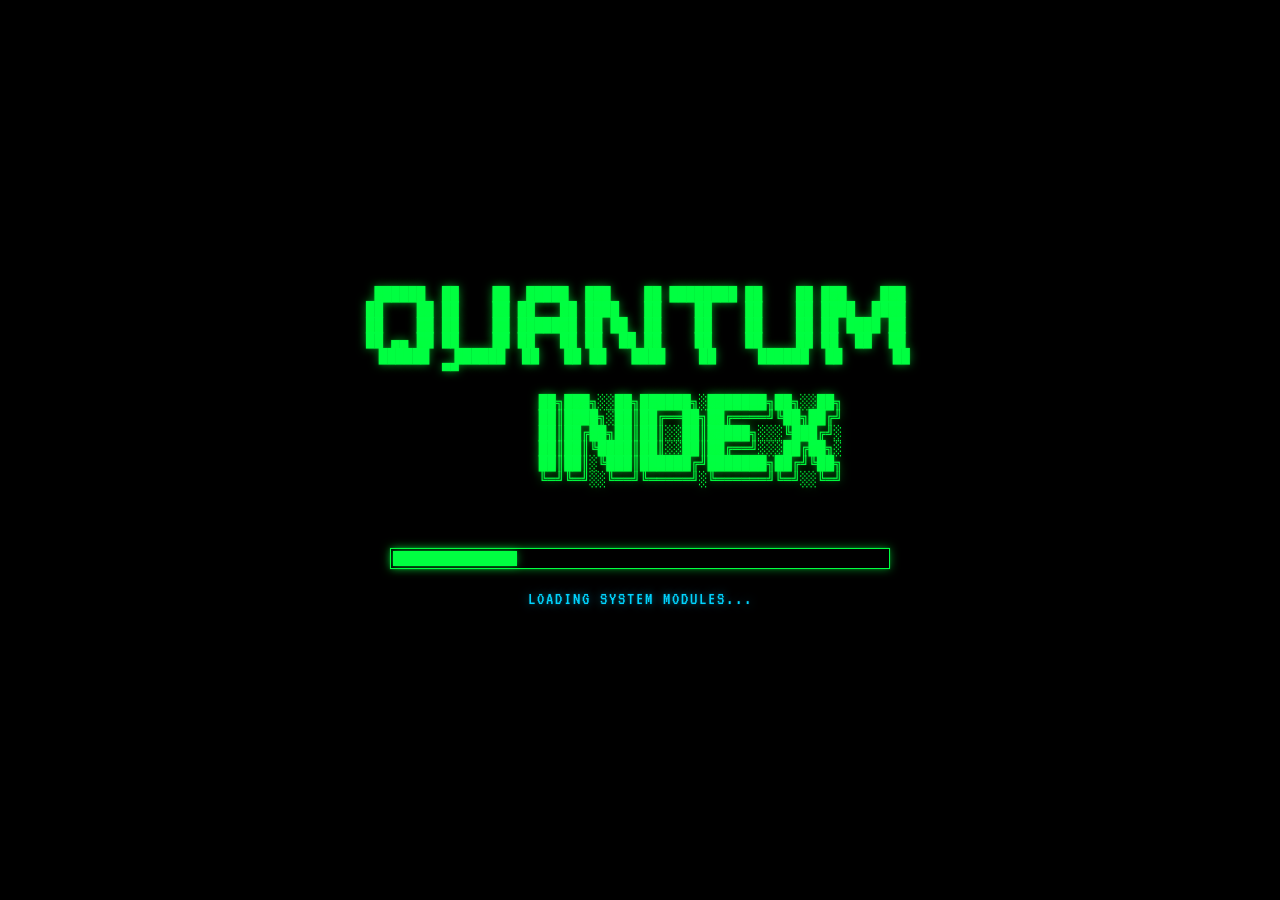
<file: index.html>
<!DOCTYPE html>
<html lang="de">
<head>
    <meta charset="UTF-8">
    <meta name="viewport" content="width=device-width, initial-scale=1.0">
    <title>QUANTUM_TERMINAL v1.337</title>
    <link rel="stylesheet" href="style.css">
</head>
<body>
    <!-- Matrix Background -->
    <canvas id="matrix-bg"></canvas>

    <!-- CRT Effects -->
    <div class="scanlines"></div>
    <div class="crt-flicker"></div>
    <!-- Welcome Popup -->
    <div id="welcome-popup" class="welcome-popup hidden">
        <div class="welcome-content">
            <div class="welcome-header">
                <span class="welcome-icon">🌌</span>
                <h2>Welcome to QUANTUM TERMINAL</h2>
            </div>
            <div class="welcome-body">
                <p>This is an <span class="highlight-text">Index System</span> for exploring all my web projects and experiments.</p>
                <p>Navigate through my collection of websites, tools, games, and experiments using terminal commands.</p>
                <p class="welcome-tip">💡 Type <code>help</code> to see available commands or <code>projects</code> to browse all projects.</p>
            </div>
            <button id="welcome-close-btn" class="welcome-close-btn">ENTER TERMINAL</button>
        </div>
    </div>

    <!-- Boot Screen -->
    <div id="boot-screen">
        <div class="boot-content">
            <div class="boot-logo">
                <pre class="boot-ascii">
 ██████  ██    ██  █████  ███    ██ ████████ ██    ██ ███    ███ 
██    ██ ██    ██ ██   ██ ████   ██    ██    ██    ██ ████  ████ 
██    ██ ██    ██ ███████ ██ ██  ██    ██    ██    ██ ██ ████ ██ 
██ ▄▄ ██ ██    ██ ██   ██ ██  ██ ██    ██    ██    ██ ██  ██  ██ 
 ██████   ██████  ██   ██ ██   ████    ██     ██████  ██      ██
    ▀▀                                                 

            ██╗███╗░░██╗██████╗░███████╗██╗░░██╗
            ██║████╗░██║██╔══██╗██╔════╝╚██╗██╔╝
            ██║██╔██╗██║██║░░██║█████╗░░░╚███╔╝░
            ██║██║╚████║██║░░██║██╔══╝░░░██╔██╗░
            ██║██║░╚███║██████╔╝███████╗██╔╝╚██╗
            ╚═╝╚═╝░░╚══╝╚═════╝░╚══════╝╚═╝░░╚═╝
                                                                 
                </pre>
            </div>
            <div class="boot-progress-container">
                <div class="boot-bar" id="boot-bar"></div>
            </div>
            <div id="boot-text" class="boot-text">INITIALIZING SYSTEM...</div>
        </div>
    </div>

    <!-- Main Terminal -->
    <div id="terminal-container" class="terminal-container">
        <div id="terminal-header" class="terminal-header">
            <span class="terminal-title" data-text="QUANTUM_TERMINAL v1.337">QUANTUM_TERMINAL v1.337</span>
            <span class="terminal-status">ONLINE</span>
        </div>
        <div id="terminal-output"></div>
        <div id="terminal-input-line">
            <span class="prompt" id="prompt-text">guest@quantum:~$</span>
            <input type="text" id="terminal-input" autocomplete="off" autofocus>
        </div>
    </div>
    <script src="script.js"></script>
</body>
</html>
</file>
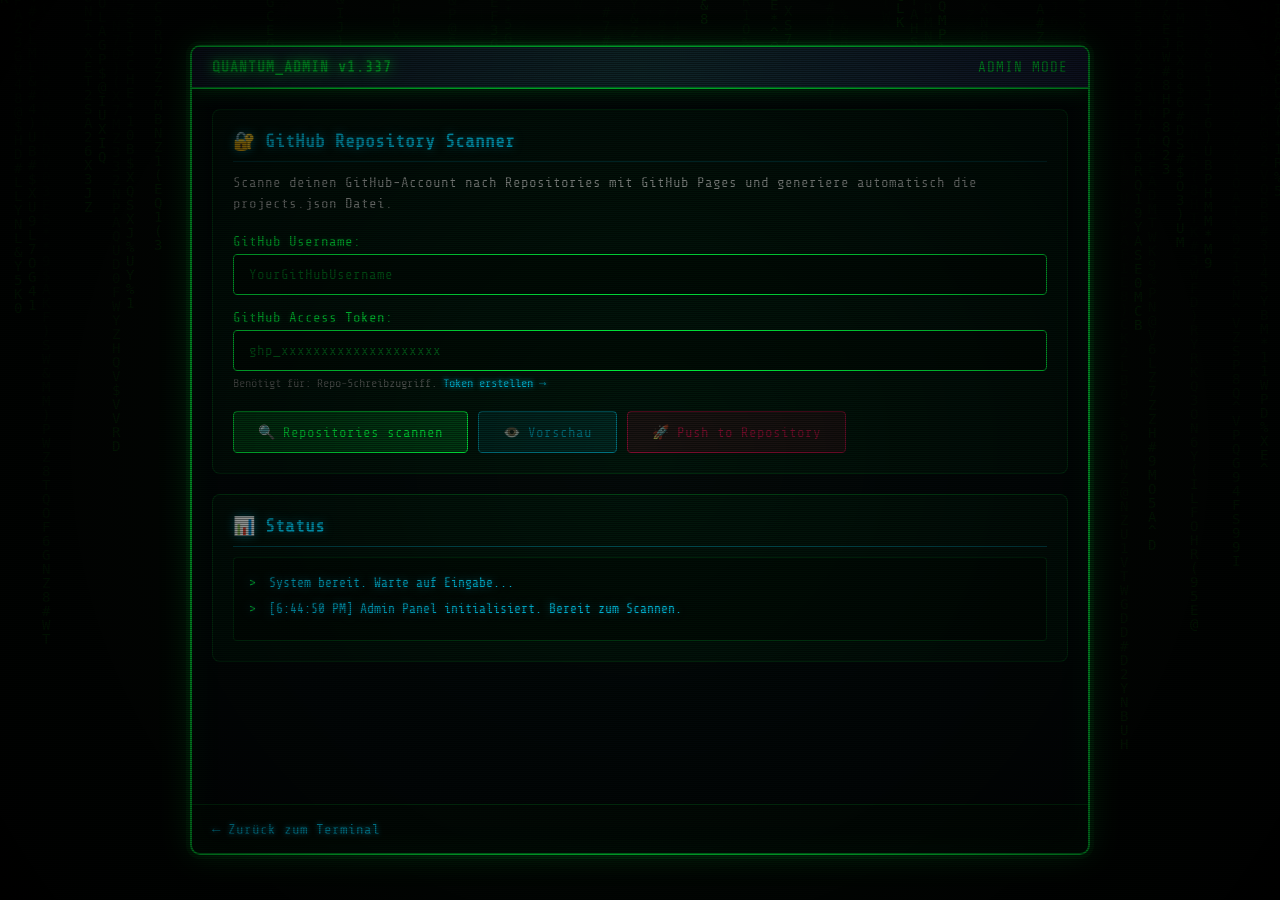
<file: admin.html>
<!DOCTYPE html>
<html lang="de">
<head>
    <meta charset="UTF-8">
    <meta name="viewport" content="width=device-width, initial-scale=1.0">
    <title>QUANTUM_TERMINAL Admin v1.337</title>
    <link rel="stylesheet" href="style.css">
    <link rel="stylesheet" href="admin.css">
</head>
<body>
    <!-- Matrix Background -->
    <canvas id="matrix-bg"></canvas>

    <!-- CRT Effects -->
    <div class="scanlines"></div>
    <div class="crt-flicker"></div>
    <div class="screen-glow"></div>

    <!-- Admin Panel -->
    <div id="admin-container" class="terminal-container">
        <div id="terminal-header" class="terminal-header">
            <span class="terminal-title" data-text="QUANTUM_ADMIN v1.337">QUANTUM_ADMIN v1.337</span>
            <span class="terminal-status">ADMIN MODE</span>
        </div>
        
        <div id="admin-content">
            <div class="admin-section">
                <h2 class="section-title">🔐 GitHub Repository Scanner</h2>
                <p class="section-description">
                    Scanne deinen GitHub-Account nach Repositories mit GitHub Pages und 
                    generiere automatisch die projects.json Datei.
                </p>
                
                <div class="input-group">
                    <label for="github-username">GitHub Username:</label>
                    <input type="text" id="github-username" placeholder="YourGitHubUsername">
                </div>
                
                <div class="input-group">
                    <label for="github-token">GitHub Access Token:</label>
                    <input type="password" id="github-token" placeholder="ghp_xxxxxxxxxxxxxxxxxxxx">
                    <small class="input-hint">
                        Benötigt für: Repo-Schreibzugriff. 
                        <a href="https://github.com/settings/tokens/new?scopes=repo" target="_blank">Token erstellen →</a>
                    </small>
                </div>

                <div class="button-group">
                    <button id="scan-btn" class="admin-btn primary">
                        <span class="btn-icon">🔍</span> Repositories scannen
                    </button>
                    <button id="preview-btn" class="admin-btn secondary" disabled>
                        <span class="btn-icon">👁️</span> Vorschau
                    </button>
                    <button id="push-btn" class="admin-btn danger" disabled>
                        <span class="btn-icon">🚀</span> Push to Repository
                    </button>
                </div>
            </div>

            <!-- Status Display -->
            <div class="admin-section">
                <h3 class="section-title">📊 Status</h3>
                <div id="status-container">
                    <div id="status-log" class="status-log">
                        <div class="log-entry info">System bereit. Warte auf Eingabe...</div>
                    </div>
                    <div id="progress-container" class="progress-container hidden">
                        <div class="progress-bar">
                            <div id="progress-fill" class="progress-fill"></div>
                        </div>
                        <span id="progress-text" class="progress-text">0%</span>
                    </div>
                </div>
            </div>

            <!-- Preview Section -->
            <div id="preview-section" class="admin-section hidden">
                <h3 class="section-title">📝 Vorschau: projects.json</h3>
                <div class="preview-stats">
                    <span id="total-repos">0 Repositories</span> | 
                    <span id="pages-repos">0 mit GitHub Pages</span>
                </div>
                <textarea id="json-preview" class="json-preview" readonly></textarea>
                <div class="category-mapping">
                    <h4>Kategorie-Zuordnung:</h4>
                    <p class="hint">Repositories werden automatisch nach Keywords kategorisiert. 
                    Du kannst die JSON-Datei vor dem Push manuell bearbeiten.</p>
                </div>
            </div>
        </div>

        <div id="admin-footer">
            <a href="index.html" class="back-link">← Zurück zum Terminal</a>
        </div>
    </div>
    
    <script src="admin.js"></script>
</body>
</html>
</file>
<file: style.css>
@import url('https://fonts.googleapis.com/css2?family=Share+Tech+Mono&family=VT323&display=swap');

/* ==========================================================================
   1. CSS Variables & Theme Setup
   ========================================================================== */
:root {
    /* Colors */
    --bg-color: #050505;
    --terminal-bg: #0a0a10;
    --terminal-bg-gradient-start: #0a0e27;
    --terminal-bg-gradient-mid: #1a1e37;
    
    /* Typography Colors */
    --text-primary: #00ff41;
    --text-secondary: #00d4ff;
    --text-alert: #ff0051; /* Unified red */
    --text-warning: #ffaa00; /* Unified orange */
    --text-purple: #ff00ff;
    --text-muted: #cccccc;

    /* Glow Effects */
    --glow-primary: 0 0 10px rgba(0, 255, 65, 0.5), 0 0 2px rgba(0, 255, 65, 0.3);
    --glow-secondary: 0 0 10px rgba(0, 212, 255, 0.5), 0 0 2px rgba(0, 212, 255, 0.3);
    --glow-alert: 0 0 10px rgba(255, 0, 81, 0.5);
    
    /* Fonts */
    --font-main: 'Share Tech Mono', 'Courier New', monospace;
    --font-retro: 'VT323', monospace;
}

/* ==========================================================================
   2. Reset & Base Styles
   ========================================================================== */
* {
    margin: 0;
    padding: 0;
    box-sizing: border-box;
}

body {
    background: var(--bg-color);
    color: var(--text-primary);
    font-family: var(--font-main);
    overflow: hidden;
    height: 100vh;
    display: flex;
    justify-content: center;
    align-items: center;
}

a {
    color: var(--text-secondary);
    text-decoration: none;
    text-shadow: 0 0 5px var(--text-secondary);
    transition: all 0.3s ease;
    position: relative;
}

a::after {
    content: '';
    position: absolute;
    bottom: -2px;
    left: 0;
    width: 0;
    height: 1px;
    background: var(--text-secondary);
    box-shadow: 0 0 5px var(--text-secondary);
    transition: width 0.3s ease;
}

a:hover, a:focus-visible {
    color: var(--text-primary);
    text-shadow: 0 0 10px var(--text-primary), 0 0 20px var(--text-primary);
    outline: none;
}

a:hover::after, a:focus-visible::after {
    width: 100%;
    background: var(--text-primary);
    box-shadow: 0 0 10px var(--text-primary);
}

/* ==========================================================================
   3. CRT Overlay & Screen Effects
   ========================================================================== */
#matrix-bg {
    position: fixed;
    top: 0;
    left: 0;
    width: 100vw;
    height: 100vh;
    z-index: -1;
    opacity: 0.15;
}

.scanlines {
    position: fixed;
    top: 0;
    left: 0;
    width: 100vw;
    height: 100vh;
    background: repeating-linear-gradient(
        0deg,
        rgba(0, 0, 0, 0.4),
        rgba(0, 0, 0, 0.4) 1px,
        transparent 1px,
        transparent 2px
    );
    pointer-events: none;
    z-index: 9999;
    animation: scrollScanlines 8s linear infinite;
}

.screen-glow {
    position: fixed;
    top: 0;
    left: 0;
    width: 100vw;
    height: 100vh;
    background: radial-gradient(circle, rgba(0, 255, 65, 0.03) 0%, rgba(0, 0, 0, 0.8) 100%);
    pointer-events: none;
    z-index: 9997;
}

/* ==========================================================================
   4. Layout: Terminal Container
   ========================================================================== */
#terminal-container {
    width: 90%;
    max-width: 1000px;
    height: 85vh;
    background: linear-gradient(135deg, var(--terminal-bg-gradient-start) 0%, var(--terminal-bg-gradient-mid) 50%, var(--terminal-bg-gradient-start) 100%);
    border: 2px solid var(--text-primary);
    border-radius: 10px;
    box-shadow: 
        0 0 30px rgba(0, 255, 65, 0.3), 
        inset 0 0 30px rgba(0, 255, 65, 0.1),
        0 0 0 4px rgba(0, 255, 65, 0.1);
    display: flex;
    flex-direction: column;
    position: relative;
    overflow: hidden;
    z-index: 10;
    backdrop-filter: blur(10px);
    transform: perspective(1000px) rotateX(0.5deg);
    transition: transform 0.3s ease;
    animation: flicker 0.15s infinite;
}

/* Inner CRT glow overlay specifically for the container */
#terminal-container::after {
    content: '';
    position: absolute;
    inset: 0;
    background: radial-gradient(ellipse at center, transparent 0%, rgba(0, 255, 65, 0.03) 100%);
    pointer-events: none;
    z-index: 1;
}

/* ==========================================================================
   5. Terminal Components
   ========================================================================== */

/* --- Header --- */
#terminal-header {
    background: linear-gradient(135deg, #161a33 0%, #1e2347 100%);
    padding: 12px 20px;
    border-bottom: 2px solid var(--text-primary);
    display: flex;
    justify-content: space-between;
    align-items: center;
    font-size: 0.9rem;
    box-shadow: 0 0 20px rgba(0, 255, 65, 0.4), 0 4px 10px rgba(0, 0, 0, 0.5);
    z-index: 2;
    position: relative;
    letter-spacing: 1px;
}

#terminal-header::before {
    content: '';
    position: absolute;
    top: 0;
    left: 0;
    width: 100%;
    height: 100%;
    background: linear-gradient(90deg, transparent, rgba(0, 255, 65, 0.1), transparent);
    animation: shine 3s ease-in-out infinite;
}

.terminal-title {
    font-weight: bold;
    text-shadow: 0 0 10px var(--text-primary), 0 0 20px var(--text-primary);
    position: relative;
    z-index: 1;
}

.terminal-status {
    color: var(--text-primary);
    animation: pulse 2s infinite;
    position: relative;
    z-index: 1;
}

/* --- Output Area --- */
#terminal-output {
    flex: 1;
    overflow-y: auto;
    padding: 20px;
    font-size: 1rem;
    line-height: 1.6;
    z-index: 2;
    scrollbar-width: thin;
    scrollbar-color: var(--text-primary) var(--terminal-bg-gradient-start);
}

/* Custom Webkit Scrollbar */
#terminal-output::-webkit-scrollbar { width: 8px; }
#terminal-output::-webkit-scrollbar-track { background: var(--terminal-bg-gradient-start); }
#terminal-output::-webkit-scrollbar-thumb {
    background: var(--text-primary);
    border-radius: 4px;
}

/* --- Input Area --- */
#terminal-input-line {
    display: flex;
    align-items: center;
    padding: 10px 20px;
    background: #161a33;
    border-top: 1px solid var(--text-primary);
    z-index: 2;
}

.prompt {
    color: var(--text-primary);
    margin-right: 10px;
    text-shadow: 0 0 5px var(--text-primary);
    flex-shrink: 0;
    white-space: nowrap;
}

#terminal-input {
    flex: 1;
    background: transparent;
    border: none;
    color: var(--text-primary);
    font-family: var(--font-main);
    font-size: 1rem;
    outline: none;
    caret-color: var(--text-primary);
    text-shadow: var(--glow-primary);
}

/* ==========================================================================
   6. Output Utilities & Typography
   ========================================================================== */
.output-line {
    margin-bottom: 5px;
    word-wrap: break-word;
}

.command-line { color: var(--text-primary); margin-bottom: 10px; }
.command-line .prompt { margin-right: 5px; }

/* Status Colors */
.success { color: var(--text-primary); text-shadow: var(--glow-primary); }
.error { color: var(--text-alert); text-shadow: var(--glow-alert); }
.warning { color: var(--text-warning); text-shadow: 0 0 5px rgba(255, 170, 0, 0.5); }
.info { color: var(--text-secondary); text-shadow: var(--glow-secondary); }
.highlight { color: var(--text-purple); font-weight: bold; text-shadow: 0 0 5px var(--text-purple); }

.category-header {
    color: var(--text-purple);
    font-size: 1.1rem;
    font-weight: bold;
    margin: 20px 0 10px 0;
    text-shadow: 0 0 10px var(--text-purple), 0 0 20px var(--text-purple);
    border-bottom: 2px solid var(--text-purple);
    padding-bottom: 5px;
    animation: headerGlow 3s ease-in-out infinite;
}

.ascii-art {
    color: var(--text-primary);
    line-height: 1.2;
    text-shadow: 0 0 5px var(--text-primary);
    white-space: pre;
}

/* ==========================================================================
   7. Specific Modules (Files, Help, Projects)
   ========================================================================== */
   
/* File System */
.ls-output {
    display: flex;
    flex-wrap: wrap;
    gap: 20px;
    margin: 10px 0;
}

.ls-dir {
    color: var(--text-secondary);
    font-weight: bold;
    text-shadow: 0 0 5px var(--text-secondary);
}

.ls-link {
    color: var(--text-primary);
    text-decoration: underline;
    cursor: pointer;
}

.ls-file { color: var(--text-muted); }

.file-content {
    white-space: pre-wrap;
    color: #e0e0e0;
    padding: 15px;
    border-left: 2px solid var(--text-primary);
    background: rgba(0, 255, 65, 0.05);
    margin: 10px 0;
    font-family: var(--font-retro);
}

/* Projects */
.project-item {
    margin: 10px 0;
    padding: 12px 15px;
    border-left: 3px solid var(--text-primary);
    background: linear-gradient(90deg, rgba(0, 255, 65, 0.08), rgba(0, 255, 65, 0.02));
    cursor: pointer;
    transition: all 0.3s ease;
    position: relative;
    overflow: hidden;
}

.project-item::before {
    content: '';
    position: absolute;
    top: 0;
    left: -100%;
    width: 100%;
    height: 100%;
    background: linear-gradient(90deg, transparent, rgba(0, 255, 65, 0.2), transparent);
    transition: left 0.5s ease;
}

.project-item:hover, .project-item:focus-visible {
    background: linear-gradient(90deg, rgba(0, 255, 65, 0.15), rgba(0, 212, 255, 0.08));
    border-left-color: var(--text-secondary);
    transform: translateX(8px);
    box-shadow: 0 0 20px rgba(0, 255, 65, 0.3);
    outline: none;
}

.project-item:hover::before, .project-item:focus-visible::before {
    left: 100%;
}

.project-title {
    color: var(--text-primary);
    font-weight: bold;
    text-shadow: 0 0 5px var(--text-primary);
    position: relative;
    z-index: 1;
}

.project-description {
    color: var(--text-secondary);
    margin: 5px 0;
    font-size: 0.85rem;
    position: relative;
    z-index: 1;
}

.project-category {
    color: var(--text-warning);
    font-size: 0.75rem;
    position: relative;
    z-index: 1;
}

/* Help Commands */
.help-command { color: var(--text-primary); margin: 5px 0; }
.help-description { color: var(--text-secondary); margin-left: 20px; font-size: 0.85rem; }

/* ==========================================================================
   8. Boot Screen & Welcome Popup
   ========================================================================== */
#boot-screen {
    position: fixed;
    inset: 0;
    background: #000;
    display: flex;
    flex-direction: column;
    align-items: center;
    justify-content: center;
    z-index: 10000;
    font-family: var(--font-retro);
}

#boot-screen.fade-out {
    opacity: 0;
    pointer-events: none;
    transition: opacity 1s ease-out;
}

.boot-content { text-align: center; width: 80%; max-width: 800px; }
.boot-logo { margin-bottom: 30px; }
.boot-ascii {
    color: var(--text-primary);
    font-size: 14px;
    line-height: 1.1;
    text-shadow: var(--glow-primary);
    white-space: pre;
}

.boot-progress-container {
    width: 100%;
    max-width: 500px;
    margin: 20px auto;
    border: 1px solid var(--text-primary);
    padding: 2px;
    box-shadow: var(--glow-primary);
}

.boot-bar {
    height: 15px;
    width: 0%;
    background: var(--text-primary);
    box-shadow: var(--glow-primary);
    transition: width 0.2s ease-out;
}

.boot-text {
    color: var(--text-secondary);
    font-size: 1.15rem;
    letter-spacing: 2px;
    margin-top: 10px;
    text-shadow: var(--glow-secondary);
    min-height: 24px;
}

/* Welcome Popup */
.welcome-popup {
    position: fixed;
    inset: 0;
    background: rgba(0, 0, 0, 0.9);
    display: flex;
    justify-content: center;
    align-items: center;
    z-index: 10001;
    backdrop-filter: blur(5px);
    animation: fadeIn 0.5s ease-out;
}

.welcome-popup.hidden { display: none; }

.welcome-content {
    background: linear-gradient(135deg, var(--terminal-bg-gradient-start) 0%, var(--terminal-bg-gradient-mid) 50%, var(--terminal-bg-gradient-start) 100%);
    border: 2px solid var(--text-primary);
    border-radius: 15px;
    padding: 40px;
    max-width: 500px;
    width: 90%;
    box-shadow: 0 0 40px rgba(0, 255, 65, 0.4), inset 0 0 20px rgba(0, 255, 65, 0.1);
    text-align: center;
    animation: slideIn 0.5s ease-out;
}

.welcome-header { margin-bottom: 25px; }
.welcome-icon {
    font-size: 3rem;
    display: block;
    margin-bottom: 15px;
    animation: float 3s ease-in-out infinite;
}

.welcome-header h2 {
    color: var(--text-primary);
    font-size: 1.5rem;
    text-shadow: 0 0 15px rgba(0, 255, 65, 0.7);
    margin: 0;
    letter-spacing: 2px;
}

.welcome-body {
    color: var(--text-muted);
    font-size: 0.9rem;
    line-height: 1.8;
    margin-bottom: 30px;
}

.welcome-body .highlight-text {
    color: var(--text-secondary);
    font-weight: bold;
    text-shadow: 0 0 10px rgba(0, 212, 255, 0.5);
}

.welcome-body code {
    background: rgba(0, 255, 65, 0.15);
    color: var(--text-primary);
    padding: 3px 8px;
    border-radius: 4px;
    border: 1px solid rgba(0, 255, 65, 0.3);
}

.welcome-tip {
    color: var(--text-warning);
    font-size: 0.85rem;
    margin-top: 20px !important;
}

.welcome-close-btn {
    background: linear-gradient(135deg, rgba(0, 255, 65, 0.2), rgba(0, 255, 65, 0.1));
    border: 2px solid var(--text-primary);
    color: var(--text-primary);
    padding: 15px 40px;
    font-family: var(--font-main);
    font-size: 1rem;
    letter-spacing: 3px;
    cursor: pointer;
    border-radius: 8px;
    transition: all 0.3s ease;
    text-shadow: 0 0 5px rgba(0, 255, 65, 0.5);
    box-shadow: 0 0 15px rgba(0, 255, 65, 0.3);
}

.welcome-close-btn:hover, .welcome-close-btn:focus-visible {
    background: linear-gradient(135deg, rgba(0, 255, 65, 0.4), rgba(0, 255, 65, 0.2));
    box-shadow: 0 0 25px rgba(0, 255, 65, 0.5);
    transform: scale(1.05);
    outline: none;
}

.welcome-close-btn:active { transform: scale(0.98); }

/* ==========================================================================
   9. Animations
   ========================================================================== */
@keyframes scrollScanlines {
    0% { transform: translateY(0); }
    100% { transform: translateY(10px); }
}

@keyframes flicker {
    0%, 10%, 20%, 100% { opacity: 0.98; }
    5% { opacity: 0.95; }
    15% { opacity: 0.97; }
}

@keyframes pulse {
    0%, 100% { opacity: 1; text-shadow: 0 0 5px var(--text-primary); }
    50% { opacity: 0.6; text-shadow: 0 0 15px var(--text-primary); }
}

@keyframes shine {
    0% { transform: translateX(-100%); }
    100% { transform: translateX(100%); }
}

@keyframes headerGlow {
    0%, 100% { text-shadow: 0 0 10px var(--text-purple), 0 0 20px var(--text-purple); }
    50% { text-shadow: 0 0 15px var(--text-purple), 0 0 30px var(--text-purple), 0 0 40px var(--text-purple); }
}

@keyframes float {
    0%, 100% { transform: translateY(0); }
    50% { transform: translateY(-10px); }
}

@keyframes fadeIn { from { opacity: 0; } to { opacity: 1; } }
@keyframes slideIn { from { transform: translateY(-30px); opacity: 0; } to { transform: translateY(0); opacity: 1; } }

/* Simple Glitch */
@keyframes text-glitch {
    0%, 40%, 80%, 100% { text-shadow: 0 0 5px var(--text-primary); transform: translate(0); }
    20% { text-shadow: -2px 0 5px var(--text-alert), 2px 0 5px var(--text-secondary); transform: translate(-2px, 1px); }
    60% { text-shadow: 2px 0 5px var(--text-alert), -2px 0 5px var(--text-secondary); transform: translate(2px, -1px); }
}

.glitch { animation: text-glitch 0.5s infinite; display: inline-block; }

.easter-egg {
    color: var(--text-purple);
    font-weight: bold;
    animation: headerGlow 2s ease-in-out infinite;
}

/* Reduces intense motion for users with vestibular settings turned on */
@media (prefers-reduced-motion: reduce) {
    * {
        animation-duration: 0.01ms !important;
        animation-iteration-count: 1 !important;
        transition-duration: 0.01ms !important;
        scroll-behavior: auto !important;
    }
}

/* ==========================================================================
   10. Responsive Design
   ========================================================================== */
@media (max-width: 768px) {
    #terminal-container {
        width: 100%;
        height: 100vh;
        border: none;
        border-radius: 0;
        box-shadow: none;
    }
    
    .boot-ascii { font-size: 8px; }
    .boot-progress-container { width: 80%; max-width: 300px; }
    #terminal-output, #terminal-input { font-size: 0.85rem; }
    .project-item { padding: 10px; }
}

@media (max-width: 480px) {
    .boot-ascii { font-size: 6px; }
    #terminal-header { flex-direction: column; gap: 10px; }
    .welcome-content { padding: 20px; }
}
</file>
<file: admin.css>
/* Admin Panel Styles */

#admin-container {
    width: 90%;
    max-width: 900px;
    height: 90vh;
    background: rgba(5, 5, 10, 0.95);
    border: 2px solid var(--text-primary);
    border-radius: 10px;
    box-shadow: 
        0 0 30px rgba(0, 255, 65, 0.3), 
        inset 0 0 30px rgba(0, 255, 65, 0.1),
        0 0 0 4px rgba(0, 255, 65, 0.1);
    display: flex;
    flex-direction: column;
    position: relative;
    overflow: hidden;
    z-index: 10;
    backdrop-filter: blur(10px);
}

#admin-content {
    flex: 1;
    overflow-y: auto;
    padding: 20px;
}

#admin-content::-webkit-scrollbar {
    width: 8px;
}

#admin-content::-webkit-scrollbar-track {
    background: #0a0e27;
}

#admin-content::-webkit-scrollbar-thumb {
    background: var(--text-primary);
    border-radius: 4px;
}

.admin-section {
    background: rgba(0, 255, 65, 0.05);
    border: 1px solid rgba(0, 255, 65, 0.2);
    border-radius: 8px;
    padding: 20px;
    margin-bottom: 20px;
}

.section-title {
    color: var(--text-secondary);
    font-size: 18px;
    font-weight: bold;
    margin-bottom: 10px;
    text-shadow: 0 0 10px rgba(0, 212, 255, 0.5);
    border-bottom: 1px solid rgba(0, 212, 255, 0.3);
    padding-bottom: 10px;
}

.section-description {
    color: #aaa;
    font-size: 14px;
    margin-bottom: 20px;
    line-height: 1.5;
}

/* Input Styles */
.input-group {
    margin-bottom: 15px;
}

.input-group label {
    display: block;
    color: var(--text-primary);
    font-size: 14px;
    margin-bottom: 5px;
    text-shadow: 0 0 5px rgba(0, 255, 65, 0.3);
}

.input-group input[type="text"],
.input-group input[type="password"] {
    width: 100%;
    padding: 12px 15px;
    background: rgba(0, 0, 0, 0.5);
    border: 1px solid var(--text-primary);
    border-radius: 4px;
    color: var(--text-primary);
    font-family: var(--font-main);
    font-size: 14px;
    transition: all 0.3s ease;
}

.input-group input:focus {
    outline: none;
    border-color: var(--text-secondary);
    box-shadow: 0 0 15px rgba(0, 212, 255, 0.3);
}

.input-group input::placeholder {
    color: rgba(0, 255, 65, 0.4);
}

.input-hint {
    display: block;
    color: #666;
    font-size: 12px;
    margin-top: 5px;
}

.input-hint a {
    color: var(--text-secondary);
    text-decoration: none;
}

.input-hint a:hover {
    text-decoration: underline;
}

/* Button Styles */
.button-group {
    display: flex;
    gap: 10px;
    flex-wrap: wrap;
    margin-top: 20px;
}

.admin-btn {
    padding: 12px 24px;
    border: none;
    border-radius: 4px;
    font-family: var(--font-main);
    font-size: 14px;
    cursor: pointer;
    transition: all 0.3s ease;
    display: flex;
    align-items: center;
    gap: 8px;
}

.admin-btn:disabled {
    opacity: 0.5;
    cursor: not-allowed;
}

.admin-btn.primary {
    background: rgba(0, 255, 65, 0.2);
    border: 1px solid var(--text-primary);
    color: var(--text-primary);
}

.admin-btn.primary:hover:not(:disabled) {
    background: rgba(0, 255, 65, 0.4);
    box-shadow: 0 0 20px rgba(0, 255, 65, 0.4);
}

.admin-btn.secondary {
    background: rgba(0, 212, 255, 0.2);
    border: 1px solid var(--text-secondary);
    color: var(--text-secondary);
}

.admin-btn.secondary:hover:not(:disabled) {
    background: rgba(0, 212, 255, 0.4);
    box-shadow: 0 0 20px rgba(0, 212, 255, 0.4);
}

.admin-btn.danger {
    background: rgba(255, 0, 85, 0.2);
    border: 1px solid var(--text-alert);
    color: var(--text-alert);
}

.admin-btn.danger:hover:not(:disabled) {
    background: rgba(255, 0, 85, 0.4);
    box-shadow: 0 0 20px rgba(255, 0, 85, 0.4);
}

/* Status Log */
.status-log {
    background: rgba(0, 0, 0, 0.5);
    border: 1px solid rgba(0, 255, 65, 0.2);
    border-radius: 4px;
    padding: 15px;
    max-height: 200px;
    overflow-y: auto;
    font-size: 13px;
    line-height: 1.6;
}

.log-entry {
    margin-bottom: 5px;
    padding-left: 20px;
    position: relative;
}

.log-entry::before {
    content: '>';
    position: absolute;
    left: 0;
    color: var(--text-primary);
}

.log-entry.info {
    color: var(--text-secondary);
}

.log-entry.success {
    color: var(--text-primary);
}

.log-entry.error {
    color: var(--text-alert);
}

.log-entry.warning {
    color: var(--text-warning);
}

/* Progress Bar */
.progress-container {
    margin-top: 15px;
    display: flex;
    align-items: center;
    gap: 15px;
}

.progress-container.hidden {
    display: none;
}

.progress-bar {
    flex: 1;
    height: 20px;
    background: rgba(0, 0, 0, 0.5);
    border: 1px solid var(--text-primary);
    border-radius: 4px;
    overflow: hidden;
}

.progress-fill {
    height: 100%;
    width: 0%;
    background: linear-gradient(90deg, var(--text-primary), var(--text-secondary));
    box-shadow: 0 0 10px var(--text-primary);
    transition: width 0.3s ease;
}

.progress-text {
    color: var(--text-primary);
    font-size: 14px;
    min-width: 50px;
    text-align: right;
}

/* Preview Section */
.preview-stats {
    color: var(--text-secondary);
    font-size: 14px;
    margin-bottom: 15px;
}

.json-preview {
    width: 100%;
    height: 300px;
    background: rgba(0, 0, 0, 0.7);
    border: 1px solid var(--text-primary);
    border-radius: 4px;
    color: var(--text-primary);
    font-family: var(--font-main);
    font-size: 12px;
    padding: 15px;
    resize: vertical;
}

.json-preview:focus {
    outline: none;
    border-color: var(--text-secondary);
}

.category-mapping {
    margin-top: 15px;
    padding: 10px;
    background: rgba(255, 189, 46, 0.1);
    border: 1px solid rgba(255, 189, 46, 0.3);
    border-radius: 4px;
}

.category-mapping h4 {
    color: var(--text-warning);
    font-size: 14px;
    margin-bottom: 5px;
}

.category-mapping .hint {
    color: #999;
    font-size: 12px;
    margin: 0;
}

/* Footer */
#admin-footer {
    padding: 15px 20px;
    border-top: 1px solid rgba(0, 255, 65, 0.2);
    background: rgba(0, 20, 0, 0.3);
}

.back-link {
    color: var(--text-secondary);
    text-decoration: none;
    font-size: 14px;
    transition: all 0.3s ease;
}

.back-link:hover {
    color: var(--text-primary);
    text-shadow: 0 0 10px var(--text-primary);
}

/* Hidden utility */
.hidden {
    display: none !important;
}

/* Responsive */
@media (max-width: 768px) {
    #admin-container {
        width: 100%;
        height: 100vh;
        border: none;
        border-radius: 0;
    }
    
    .button-group {
        flex-direction: column;
    }
    
    .admin-btn {
        width: 100%;
        justify-content: center;
    }
}
</file>
